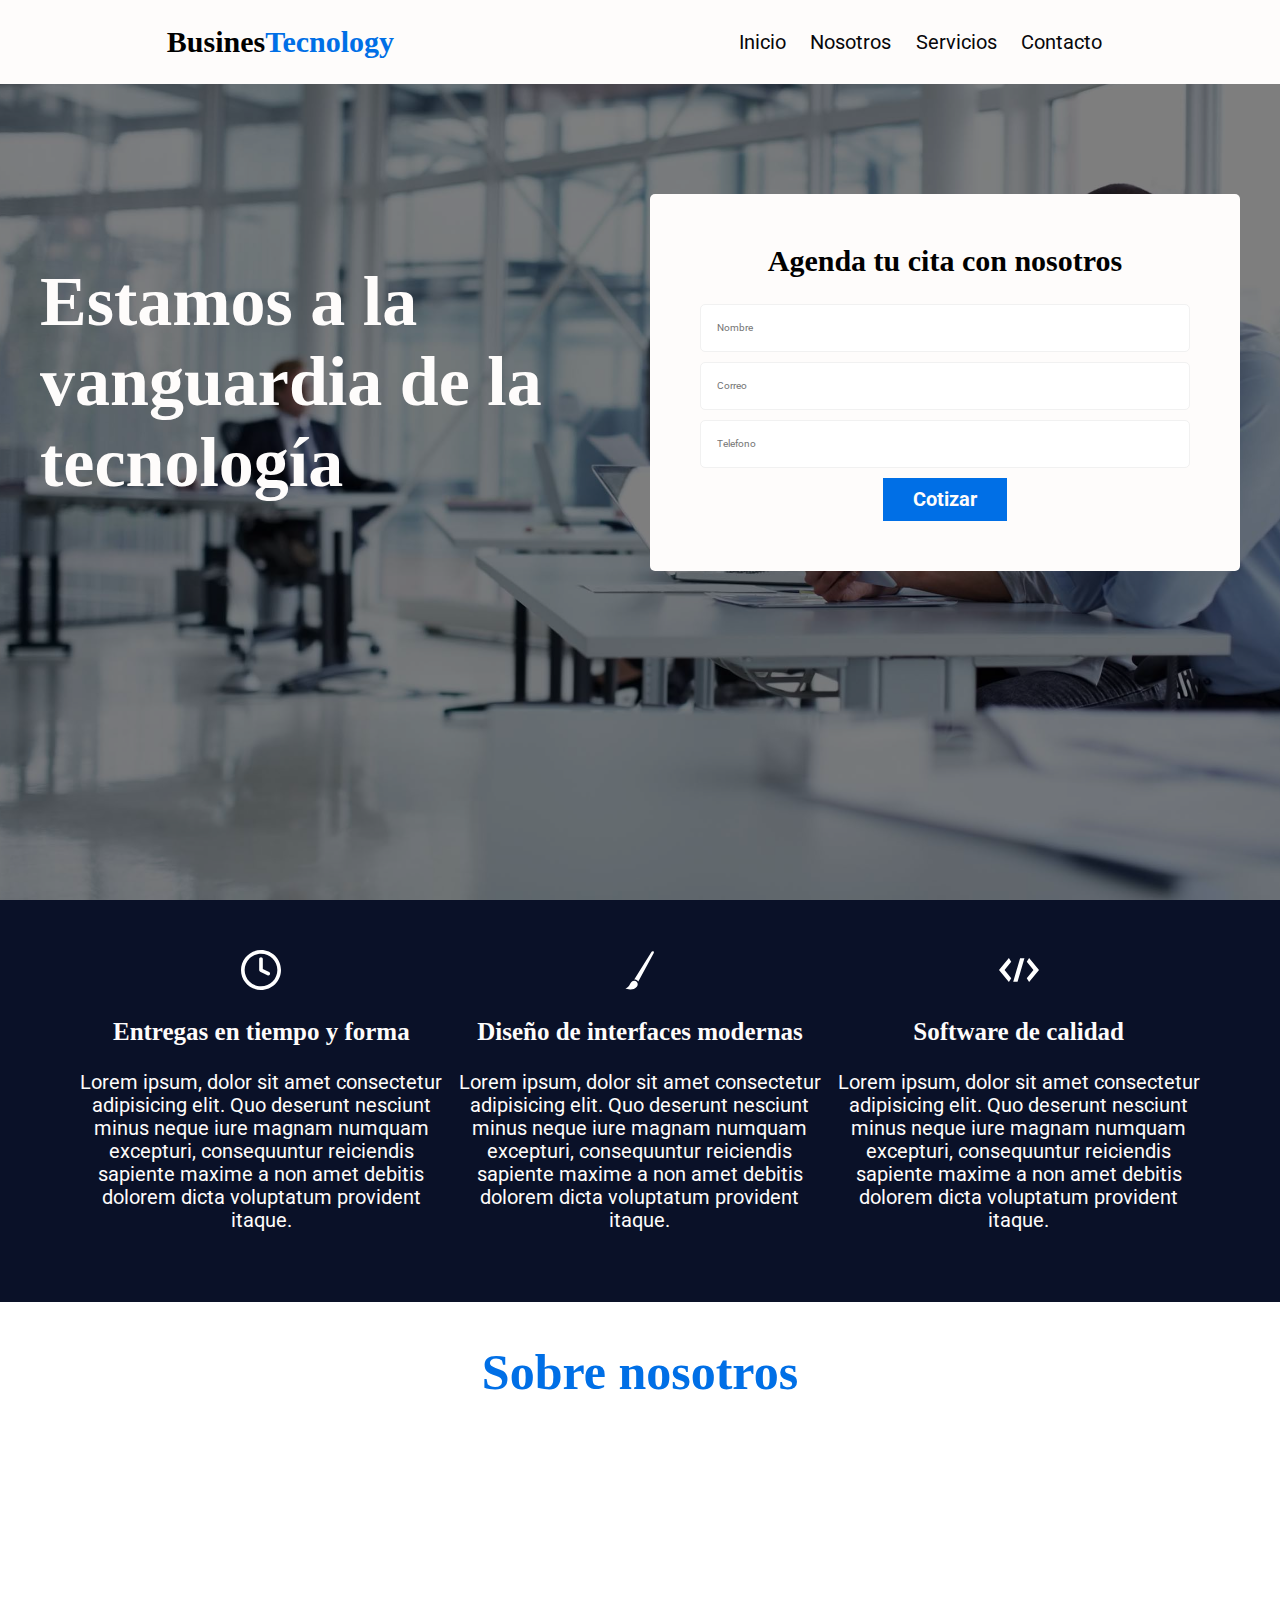
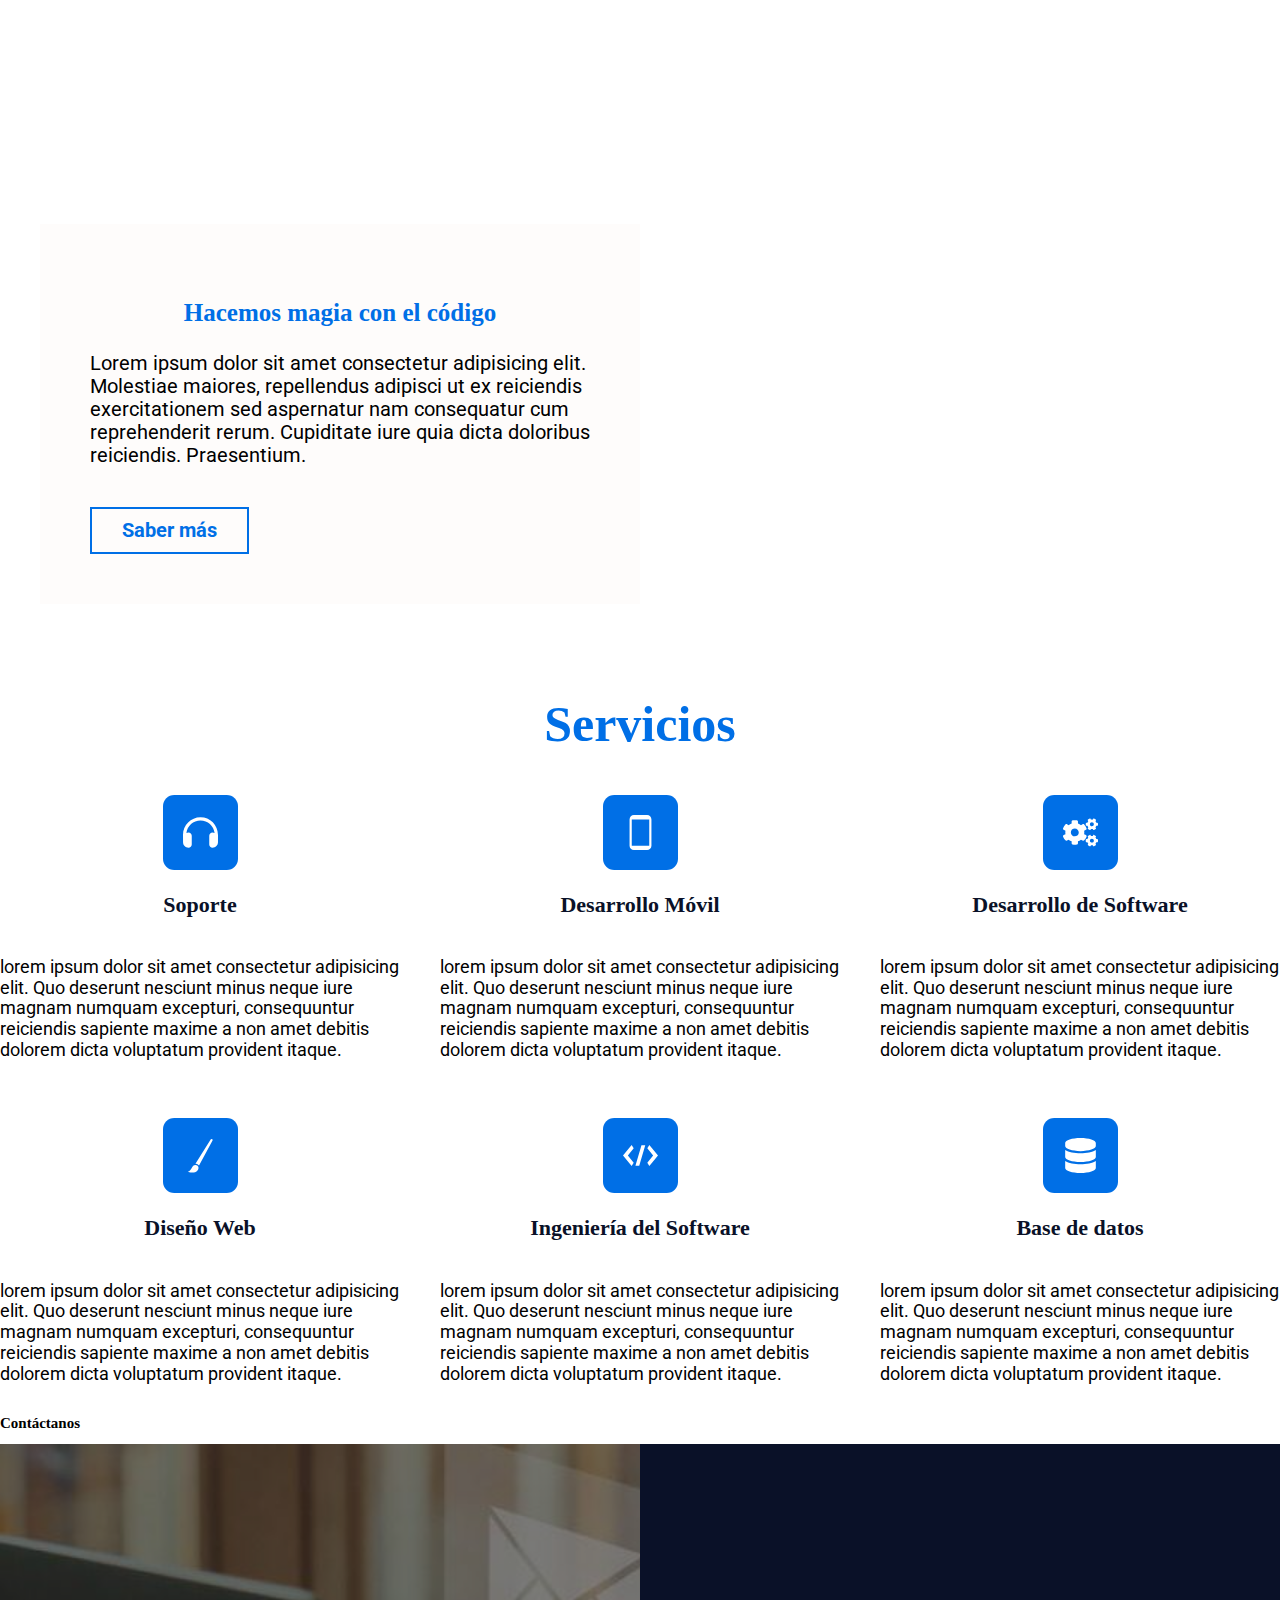
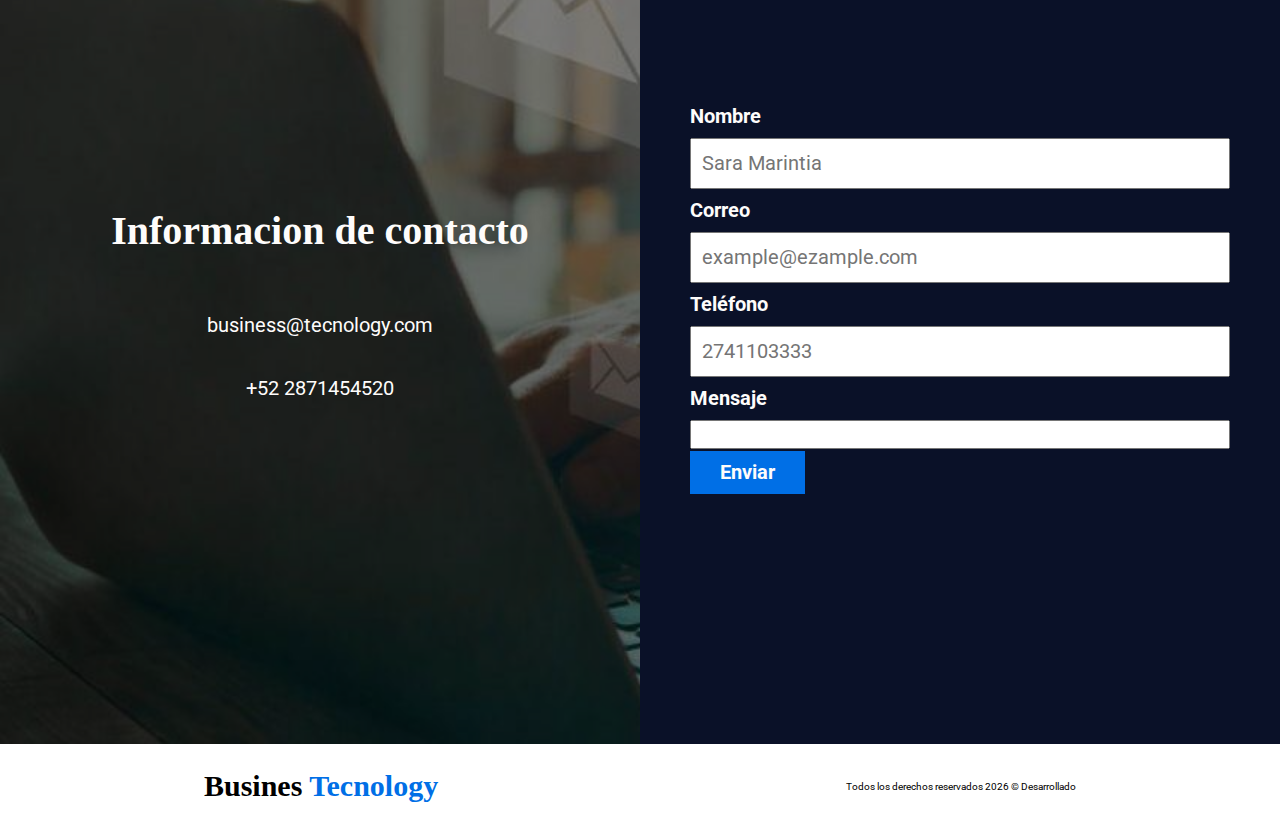
<file: SITIO-EMPRESA/index.html>
<!DOCTYPE html>
<html lang="es">

<head>
    <meta charset="UTF-8">
    <meta name="viewport" content="width=device-width, initial-scale=1.0">
    <meta http-equiv="X-UA-Compatible" content="ie-edge">
    <title>Mi empresa</title>
    <link rel="preconnect" href="https://fonts.googleapis.com">
    <link rel="preconnect" href="https://fonts.gstatic.com" crossorigin>
    <link href="https://fonts.googleapis.com/css2?family=Roboto:ital,wght@0,100..900;1,100..900&display=swap"rel="stylesheet">
    <link rel="stylesheet" href="CSS/normalize.css">
    <link rel="stylesheet" href="CSS/estilos.css">
</head>

<body>
    <header class="encabezado">
        <div class="contenido-navegacion">
            <div class="logo">
                <h2>Busines<span>Tecnology</span></h2>
            </div>
            <nav class="navegacion ocultar">
                <a href="#inicio">Inicio</a>
                <a href="#nosotros">Nosotros</a>
                <a href="#servicios">Servicios</a>
                <a href="#contacto">Contacto</a>
            </nav>
            <div class="hamburguesa">
                <span></span>
                <span></span>
                <span></span>
            </div>
        </div>
            <div class="contenido-encabezado contenedor" id="inicio">
                <div class="texto-encabezado">
                    <h1>Estamos a la vanguardia de la tecnología</h1>
                </div>
                <form class="formulario-encabezado">
                    <h2>Agenda tu cita con nosotros</h2>
                    <div class="input-encabezado">
                        <input type="text" placeholder="Nombre">
                    </div>
                    <div class="input-encabezado">
                        <input type="text" placeholder="Correo">
                    </div>
                    <div class="input-encabezado">
                        <input type="text" placeholder="Telefono">
                    </div>
                    <div  class="boton-encabezado">
                        <input class="btn azul" type="submit" value="Cotizar">
                    </div>

                </form>
            </div>
        </div>
    </header>
    <div class="ventajas">
        <div class="contenido-ventajas contenedor">
            <div class="ventaja">
                <img src="img/reloj.svg" alt="Reloj">
                <h3>Entregas en tiempo y forma</h3>
                <p> Lorem ipsum, dolor sit amet consectetur adipisicing elit. Quo deserunt nesciunt minus neque iure magnam numquam 
                    excepturi, consequuntur reiciendis sapiente maxime a non amet debitis dolorem dicta voluptatum provident itaque.</p>
            </div>
            <div class="ventaja">
                <img src="img/paint.svg" alt="Pincel">
                <h3>Diseño de interfaces modernas</h3>
                <p> Lorem ipsum, dolor sit amet consectetur adipisicing elit. Quo deserunt nesciunt minus neque iure magnam numquam 
                    excepturi, consequuntur reiciendis sapiente maxime a non amet debitis dolorem dicta voluptatum provident itaque.</p>
            </div>
            <div class="ventaja">
                <img src="img/code.svg" alt="Código">
                <h3>Software de calidad</h3>
                <p> Lorem ipsum, dolor sit amet consectetur adipisicing elit. Quo deserunt nesciunt minus neque iure magnam numquam 
                    excepturi, consequuntur reiciendis sapiente maxime a non amet debitis dolorem dicta voluptatum provident itaque.</p>
            </div>
        </div>
    </div>
    <section class="nosotros contenedor" id="nosotros">
        <h2>Sobre nosotros</h2>
        <div class="contenido-nosotros">
            <div class="texto-nosotros">
                <h3> Hacemos magia con el código</h3>
                <p> Lorem ipsum dolor sit amet consectetur adipisicing elit. Molestiae maiores, repellendus adipisci ut ex 
                    reiciendis exercitationem sed aspernatur nam consequatur cum reprehenderit rerum. Cupiditate iure quia 
                    dicta doloribus reiciendis. Praesentium.</p>
                    <a href="#" class="btn bordes">Saber más</a>
            </div>
        </div>
    </section>
    <section class="servicios">
        <h2>Servicios</h2>
        <div class="contenido-servicios" id="servicios">
            <div class="servicio">
                <img class="fas" src="img/headphones.svg" alt="Audifonos">
                <h3>Soporte</h3>
                <p>lorem ipsum dolor sit amet consectetur adipisicing elit. Quo deserunt nesciunt minus neque iure magnam numquam
                    excepturi, consequuntur reiciendis sapiente maxime a non amet debitis dolorem dicta voluptatum provident itaque.</p>
            </div>
            <div class="servicio">
                <img class="fas" src="img/phone.svg" alt="Teléfono">
                <h3>Desarrollo Móvil</h3>
                <p>lorem ipsum dolor sit amet consectetur adipisicing elit. Quo deserunt nesciunt minus neque iure magnam numquam
                    excepturi, consequuntur reiciendis sapiente maxime a non amet debitis dolorem dicta voluptatum provident itaque.</p>
            </div>
            <div class="servicio">
                <img class="fas" src="img/gears.svg" alt="Desarrollo de Software">
                <h3>Desarrollo de Software</h3>
                <p>lorem ipsum dolor sit amet consectetur adipisicing elit. Quo deserunt nesciunt minus neque iure magnam numquam
                    excepturi, consequuntur reiciendis sapiente maxime a non amet debitis dolorem dicta voluptatum provident itaque.</p>
            </div>
            <div class="servicio">
                <img class="fas" src="img/paint.svg" alt="Diseño web">
                <h3>Diseño Web</h3>
                <p>lorem ipsum dolor sit amet consectetur adipisicing elit. Quo deserunt nesciunt minus neque iure magnam numquam
                    excepturi, consequuntur reiciendis sapiente maxime a non amet debitis dolorem dicta voluptatum provident itaque.</p>
            </div>
            <div class="servicio">
                <img class="fas" src="img/code.svg" alt="Ingenieria del Software">
                <h3>Ingeniería del Software</h3>
                <p>lorem ipsum dolor sit amet consectetur adipisicing elit. Quo deserunt nesciunt minus neque iure magnam numquam
                    excepturi, consequuntur reiciendis sapiente maxime a non amet debitis dolorem dicta voluptatum provident itaque.</p>
            </div>
            <div class="servicio">
                <img class="fas" src="img/database.svg" alt="Base de Datos">
                <h3>Base de datos</h3>
                <p>lorem ipsum dolor sit amet consectetur adipisicing elit. Quo deserunt nesciunt minus neque iure magnam numquam
                    excepturi, consequuntur reiciendis sapiente maxime a non amet debitis dolorem dicta voluptatum provident itaque.</p>
            </div>
        </div>
    </section>
    <section class="Contacto">
        <h2>Contáctanos</h2>
        <div class="contenido-contacto" id="contacto">
            <div class="informacion-contacto">
                <h3>Informacion de contacto</h3>
                <p>business@tecnology.com</p>
                <p>+52 2871454520</p>
            </div>
            <form class="formulario-contacto">
                <div class="input-contacto">
                    <label for="nombre">Nombre</label>
                    <input type="text" id="nombre" placeholder="Sara Marintia">
                </div>
                <div class="input-contacto">
                    <label for="correo">Correo</label>
                    <input type="text" id="correo" placeholder="example@ezample.com">
                </div>
                <div class="input-contacto">
                    <label for="telefono">Teléfono</label>
                    <input type="text" id="nombre" placeholder="2741103333">
                </div>
                <div class="input-contacto">
                    <label for="mensaje">Mensaje</label>
                    <textarea></textarea>
                </div>
                <div class="input-contacto">
                    <input type="submit" value="Enviar" class="btn azul">
                </div>
            </form>
        </div>
    </section>
    <footer class="footer">
        <div class="logo">
            <h2>Busines <span>Tecnology</span></h2>
        </div>
        <p>Todos los derechos reservados <span class="fecha"></span> &copy; Desarrollado</p>
    </footer>
    <script src="js/app.js"></script>
</body>

</html>
</file>
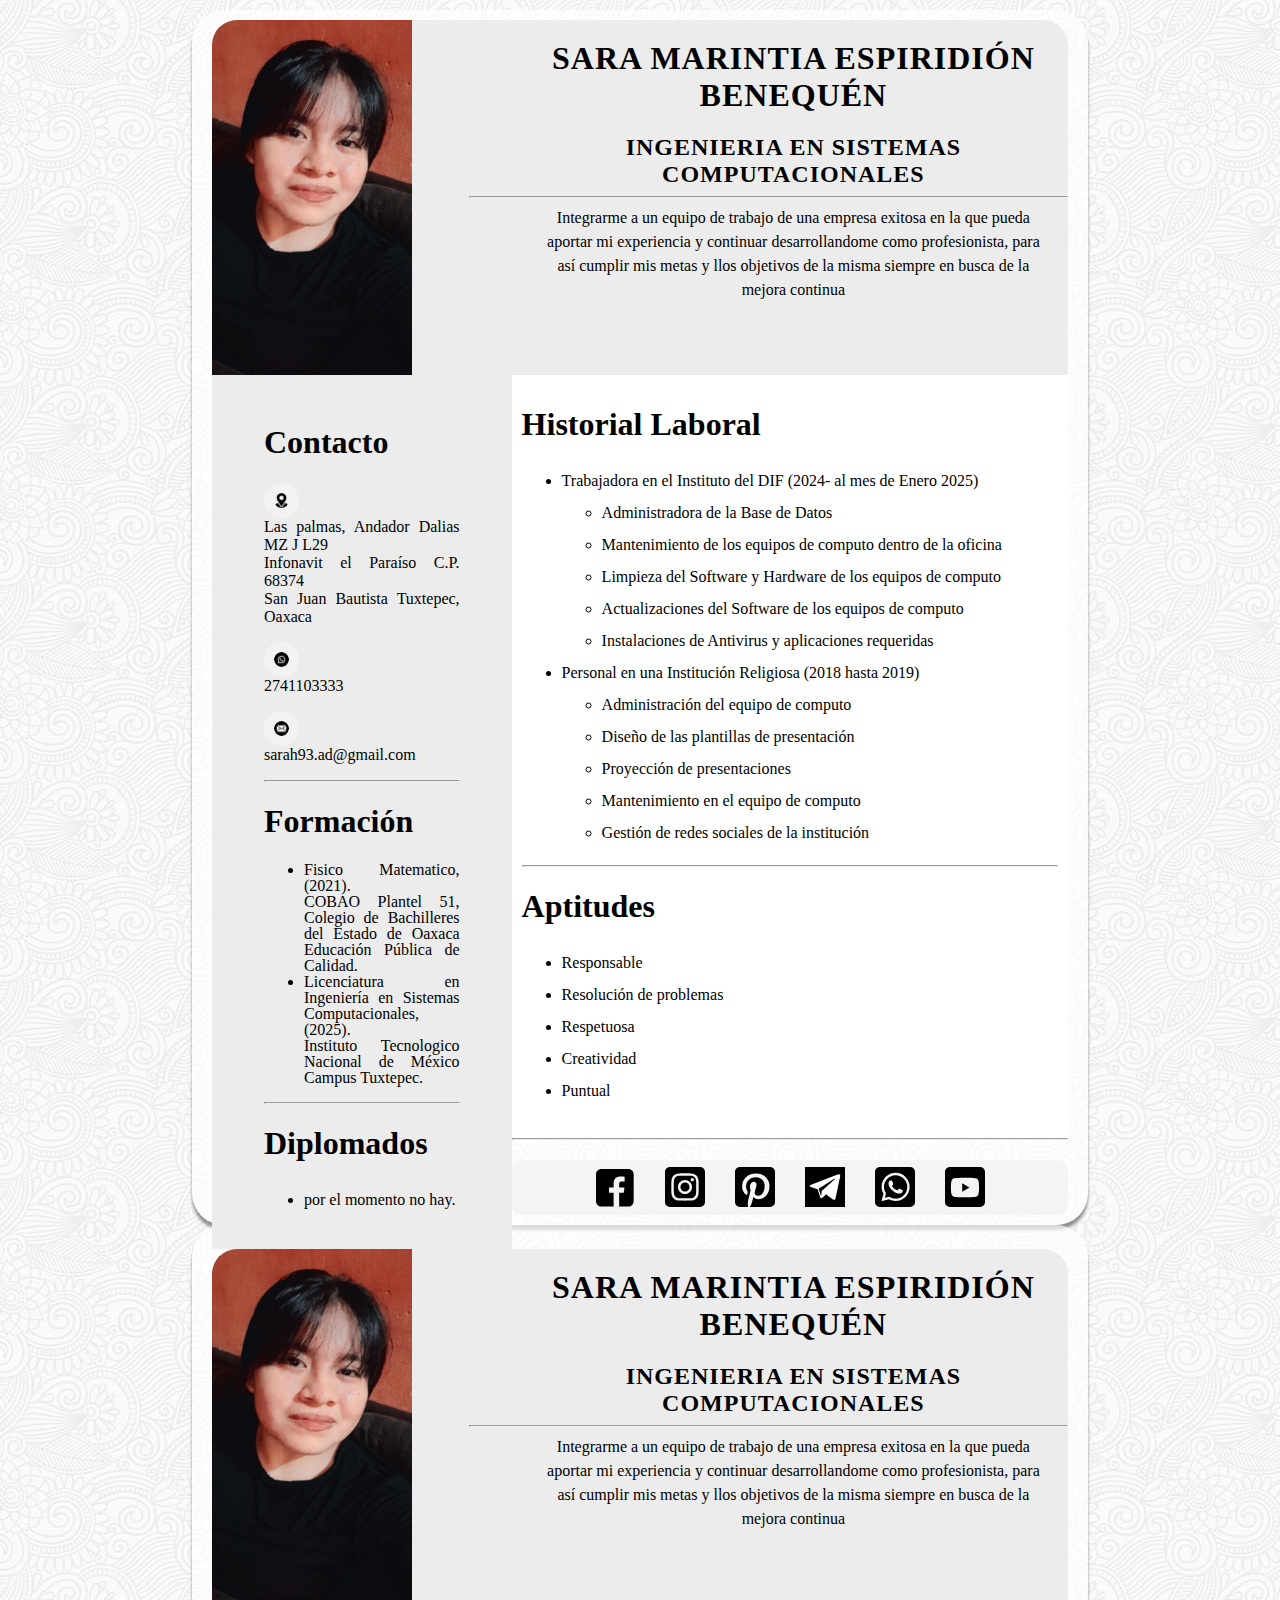
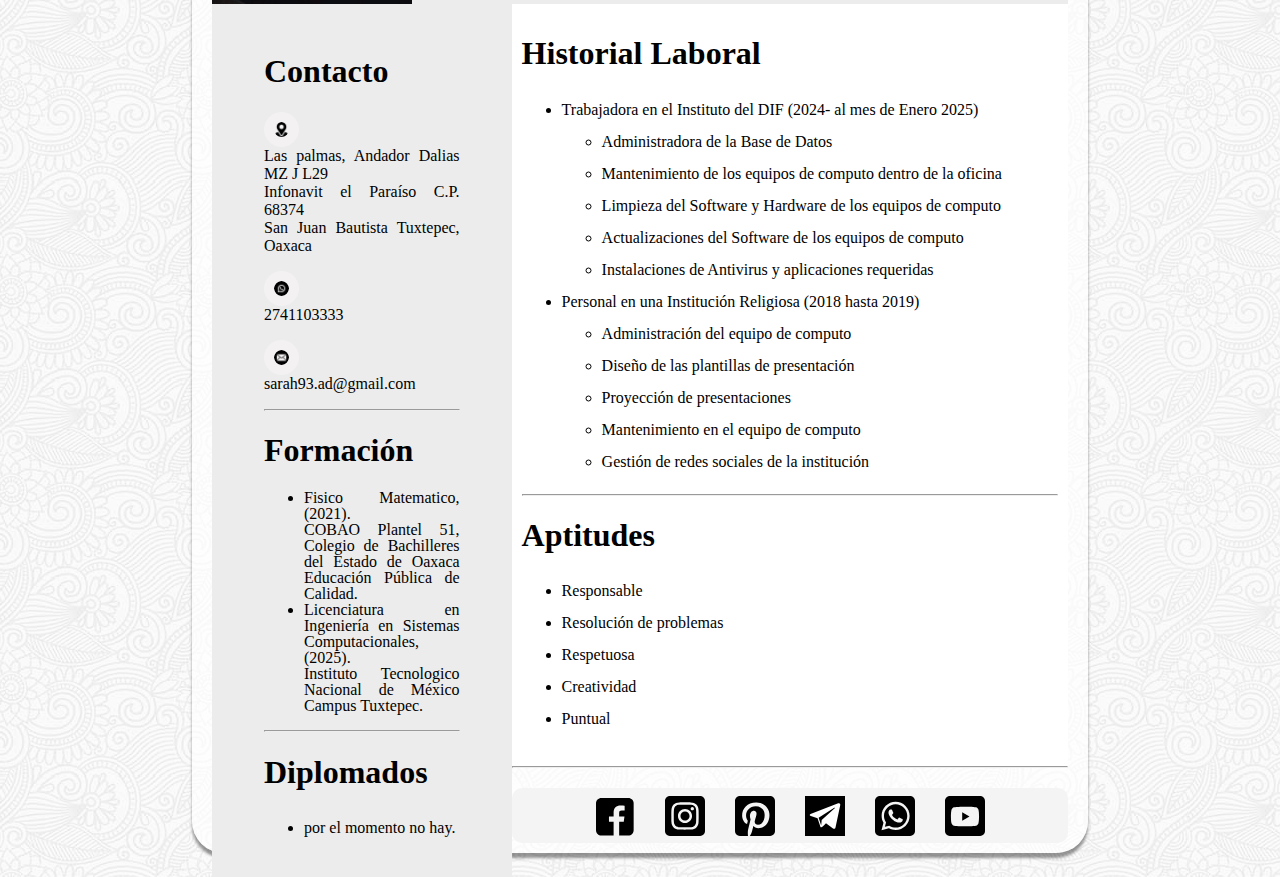
<file: CURRICULUM/cv.html>
<!DOCTYPE html>
<HTML lang="es">
<head>
	<meta charset="utf-8">
	<meta name="author" content="Sara Marintia Espiridión Benequén">
	<meta name="copyright" content="ITTUX 2025">
	<meta name="description" content="Currículum Vitae">
	<title>"Currículum Vitae"</title>
	<link rel="stylesheet" href="estilo.css">
</head>
<body>
<div class="contenedor">
	<header>
		<div class="divder">
		<h1>Sara Marintia Espiridión Benequén</h1>
		<h2>Ingenieria En Sistemas Computacionales</h2>
		<hr>
		<p>Integrarme a un equipo de trabajo de una empresa exitosa en la que pueda aportar mi experiencia y continuar 				desarrollandome como profesionista, para así cumplir mis metas y llos objetivos de la misma siempre en busca de la mejora 		continua</p>
		
		</div>
		<div class="divizq">
		<img class="imgizq" src="imagenes\fotito.webp">
		</div>
	</header>
	<section>

	<article>
	<h1>Historial Laboral</h1>
	<ul>
		<li>Trabajadora en el Instituto del DIF (2024- al mes de Enero 2025) 
		<ul>
			<li>Administradora de la Base de Datos</li>
			<li>Mantenimiento de los equipos de computo dentro de la oficina</li>
			<li>Limpieza del Software y Hardware de los equipos de computo</li>
			<li>Actualizaciones del Software de los equipos de computo</li>
			<li>Instalaciones de Antivirus y aplicaciones requeridas</li>
		</ul>
		</li>
		<li>Personal en una Institución Religiosa (2018 hasta 2019)
		<ul>
			<li>Administración del equipo de computo</li>
			<li>Diseño de las plantillas de presentación</li>
			<li>Proyección de presentaciones</li>
			<li>Mantenimiento en el equipo de computo</li>
			<li>Gestión de redes sociales de la institución</li>
		</ul>
		</li>
	</ul>
	</ul>
	<hr>

	<h1>Aptitudes</h1>
	<ul>
		<li>Responsable</li>
		<li>Resolución de problemas</li>
		<li>Respetuosa</li>
		<li>Creatividad</li>
		<li>Puntual</li>
	</ul>

	</article>
	</section>

	<aside>
		<blockquote>
		<h1>Contacto</h1>
			<p><img class="icon" src="imagenes/ubicacion.png">Las palmas, Andador Dalias MZ J L29<br>
				Infonavit el Paraíso C.P. 68374<br>
				San Juan Bautista Tuxtepec, Oaxaca</p>

			<p><img class="icon" src="imagenes/whatsapp.png">2741103333</p>

			<p><img class="icon" src="imagenes/correo.png">sarah93.ad@gmail.com</p>
			
			<hr>
			<h1>Formación</h1>
			<ul>
			<li class="listaside">Fisico Matematico, (2021).<br>
			COBAO Plantel 51, Colegio de Bachilleres del Estado de Oaxaca Educación Pública de Calidad.</li>
			
			<li class="listaside">Licenciatura en Ingeniería en Sistemas Computacionales, (2025).<br>
			Instituto Tecnologico Nacional de México Campus Tuxtepec.</li>
			</ul>

			<hr>
			<h1>Diplomados</h1>
			<ul>
			<li>por el momento no hay.<br></li>
			</ul>
		</blockquote>
	</aside>

<hr>
<footer>
    <div class="redes-sociales">
        <a href="https://www.facebook.com/sara.spiry.5/" target="_blank">
            <img src="iconos/face.svg" alt="Facebook">
        </a>
        <a href="https://www.instagram.com/s.m.spiridion_19" target="_blank">
            <img src="iconos/instagram.svg" alt="Instagram">
        </a>
        <a href="https://pin.it/7xPJQr5dp" target="_blank">
            <img src="iconos/pinterest.svg" alt="Pinterest">
        </a>
        <a href="https://web.telegram.org/k/" target="_blank">
            <img src="iconos/telegram.svg" alt="Telegram">
        </a>
        <a href="https://web.whatsapp.com/" target="_blank">
            <img src="iconos/whats.svg" alt="WhatsApp">
        </a>
        <a href="https://youtube.com/@espiridionbenequensaramari8557" target="_blank">
            <img src="iconos/youtube.svg" alt="YouTube">
        </a>
    </div>
</footer>
</div>
</body>
</html><!DOCTYPE html>
<HTML lang="es">
<head>
	<meta charset="utf-8">
	<meta name="author" content="Sara Marintia Espiridión Benequén">
	<meta name="copyright" content="ITTUX 2025">
	<meta name="description" content="Currículum Vitae">
	<title>"Currículum Vitae"</title>
	<link rel="stylesheet" href="estilo.css">
</head>
<body>
<div class="contenedor">
	<header>
		<div class="divder">
		<h1>Sara Marintia Espiridión Benequén</h1>
		<h2>Ingenieria En Sistemas Computacionales</h2>
		<hr>
		<p>Integrarme a un equipo de trabajo de una empresa exitosa en la que pueda aportar mi experiencia y continuar 				desarrollandome como profesionista, para así cumplir mis metas y llos objetivos de la misma siempre en busca de la mejora 		continua</p>
		
		</div>
		<div class="divizq">
		<img class="imgizq" src="imagenes\fotito.webp">
		</div>
	</header>
	<section>

	<article>
	<h1>Historial Laboral</h1>
	<ul>
		<li>Trabajadora en el Instituto del DIF (2024- al mes de Enero 2025) 
		<ul>
			<li>Administradora de la Base de Datos</li>
			<li>Mantenimiento de los equipos de computo dentro de la oficina</li>
			<li>Limpieza del Software y Hardware de los equipos de computo</li>
			<li>Actualizaciones del Software de los equipos de computo</li>
			<li>Instalaciones de Antivirus y aplicaciones requeridas</li>
		</ul>
		</li>
		<li>Personal en una Institución Religiosa (2018 hasta 2019)
		<ul>
			<li>Administración del equipo de computo</li>
			<li>Diseño de las plantillas de presentación</li>
			<li>Proyección de presentaciones</li>
			<li>Mantenimiento en el equipo de computo</li>
			<li>Gestión de redes sociales de la institución</li>
		</ul>
		</li>
	</ul>
	</ul>
	<hr>

	<h1>Aptitudes</h1>
	<ul>
		<li>Responsable</li>
		<li>Resolución de problemas</li>
		<li>Respetuosa</li>
		<li>Creatividad</li>
		<li>Puntual</li>
	</ul>

	</article>
	</section>

	<aside>
		<blockquote>
		<h1>Contacto</h1>
			<p><img class="icon" src="imagenes/ubicacion.png">Las palmas, Andador Dalias MZ J L29<br>
				Infonavit el Paraíso C.P. 68374<br>
				San Juan Bautista Tuxtepec, Oaxaca</p>

			<p><img class="icon" src="imagenes/whatsapp.png">2741103333</p>

			<p><img class="icon" src="imagenes/correo.png">sarah93.ad@gmail.com</p>
			
			<hr>
			<h1>Formación</h1>
			<ul>
			<li class="listaside">Fisico Matematico, (2021).<br>
			COBAO Plantel 51, Colegio de Bachilleres del Estado de Oaxaca Educación Pública de Calidad.</li>
			
			<li class="listaside">Licenciatura en Ingeniería en Sistemas Computacionales, (2025).<br>
			Instituto Tecnologico Nacional de México Campus Tuxtepec.</li>
			</ul>

			<hr>
			<h1>Diplomados</h1>
			<ul>
			<li>por el momento no hay.<br></li>
			</ul>
		</blockquote>
	</aside>

<hr>
<footer>
    <div class="redes-sociales">
        <a href="https://www.facebook.com/sara.spiry.5/" target="_blank">
            <img src="iconos/face.svg" alt="Facebook">
        </a>
        <a href="https://www.instagram.com/s.m.spiridion_19" target="_blank">
            <img src="iconos/instagram.svg" alt="Instagram">
        </a>
        <a href="https://pin.it/7xPJQr5dp" target="_blank">
            <img src="iconos/pinterest.svg" alt="Pinterest">
        </a>
        <a href="https://web.telegram.org/k/" target="_blank">
            <img src="iconos/telegram.svg" alt="Telegram">
        </a>
        <a href="https://web.whatsapp.com/" target="_blank">
            <img src="iconos/whats.svg" alt="WhatsApp">
        </a>
        <a href="https://youtube.com/@espiridionbenequensaramari8557" target="_blank">
            <img src="iconos/youtube.svg" alt="YouTube">
        </a>
    </div>
</footer>
</div>
</body>
</html>
</file>
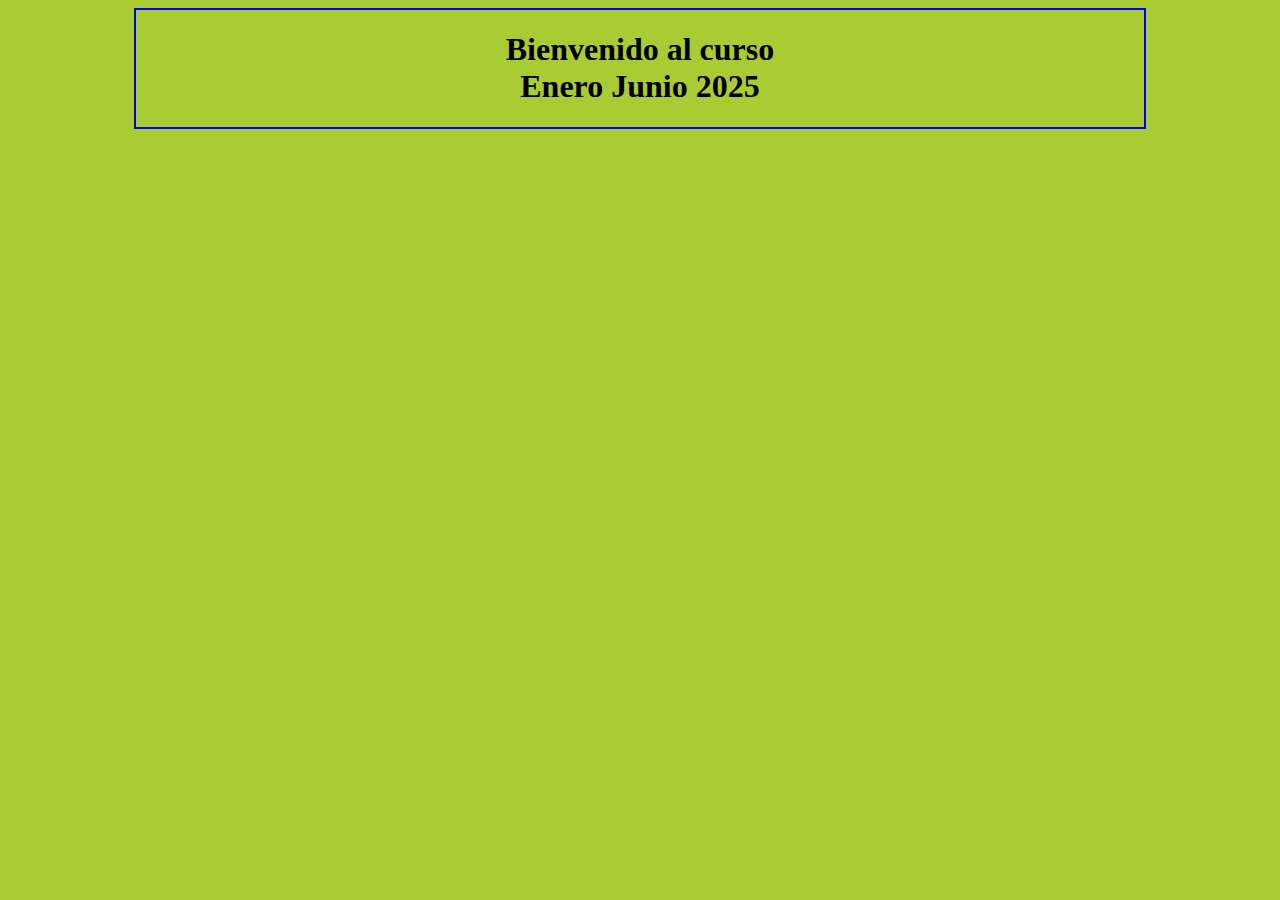
<file: CURRICULUM/ejercicio1.html>
<!DOCTYPE html>
<HTML lang="es">
<head>
	<meta charset="utf-8">
	<title>.::Primera página::.</title>
</head>
<body bgcolor="#aacc33">
<table width="80%" height="20%" align="center" cellspacing="0" cellpadding="0" border="1" bordercolor="#0000ff">
<tr>
<td align="center">
<h1>Bienvenido al curso<br>
	Enero Junio 2025
</h1>
</td>
</tr>
</table>
</body>
</html>
</file>
<file: SITIO-EMPRESA/CSS/estilos.css>
:root{
    --oscuro:#07070A;
    --azulOscuro:#0A1128;
    --azulClaro:#006FE6;
    --blanco:#FEFCFB;
    --titulos: "Josefin Sans", serif;
    --parrafos:'Roboto', serif;
}
h1{
    font-family: var(--titulos);
}

p{
    font-family: var(--parrafos);
}

html{
    box-sizing: border-box;
    font-size: 62.5%;
}
*,*::before, *::after{
    box-sizing: inherit;
}

.caja{
    background-color: var(--azulClaro);
}

/*Estilos goblales*/
h1,h2,h3{
    font-family: var(--titulos);
}
p,a{
    font-family: var(--parrafos);
}
/*Boton Cotizar*/
.ocultar{
    display: none;
}

.contenedor{
    margin: 0 auto;
    max-width: 120rem;
    width: 95%;
}
.btn{
    padding: 1rem 3rem;
    font-weight: bold;
    font-family: var(--parrafos);
    font-size: 2rem;
    border: none;
    color: var(--blanco);
}
.bordes{
    border: 2px solid var(--azulClaro);
    color: var(--azulClaro);
    text-decoration: none;
    display: block;
    text-align: center;
    transition: background-color .3s ease-in-out;
}
@media(min-width:768px){
    .bordes{
        display: inline-block;
        margin-top: 2rem;
    }
}
.bordes:hover{
    background-color: var(--azulClaro);
    color: var(--blanco);
}
.btn:hover{
    cursor: pointer;
}
.azul{
    background-color: var(--azulClaro);
}

@keyframes desplazamiento {
    /*desplazamiento inicial*/
    0%{
        transform: translateX(-100%);
    }
    100%{
        transform: translateX(0);
    }
}

/*Encabezado*/
.encabezado{
    background-image: url(../img/empresa.jpg);
    background-repeat: no-repeat;
    height: 100vh;
    min-height: 70rem;
    background-size: cover;
    background-position: center center;
    position: relative;
    z-index: 1;
}

@media(min-width:768px){
    .encabezado{
        background-attachment: fixed;
    }
}

.encabezado::before{
    content: '';
    position: absolute;
    top: 0;
    left: 0;
    right: 0;
    bottom: 0;
    background-color: rgba(0, 0, 0, .5);
    z-index: -1;
}

.logo h2{
    font-size: 3rem;
}
.logo h2 span{
    color: var(--azulClaro);
}

.contenido-navegacion{
    display: flex;
    align-items: center; /*alinear vertical*/
    justify-content: space-around;
    background-color: var(--blanco);
    box-shadow: 10px, 10px, 10px, -6px rgba(0, 0, 0, 0.45);
    position: fixed;
    top: 0;
    width: 100%;
    z-index: 2;
}

.navegacion{
    background-color: var(--blanco);
    position: absolute;
    left: 0;
    top: 70px;
    width: 100%;
    animation:desplazamiento .5s ease-in-out;
}

@media(min-width: 768px){
    .ocultar{
        display: inline;
    }
}
.navegacion a{
    display: block;
    font-size: 2rem;
    padding: 1.1rem;
    color: var(--oscuro);
    text-decoration: none;
    transition: background-color .3s ease-in-out;
}

.navegacion a:hover{
    background-color: var(--azulClaro);
    color: var(--blanco);
}

@media(min-width:768px){
    .navegacion a{
        display: inline;
    }
}
@media(min-width:768px){
    .navegacion{
        position: relative;
        top: unset;
        width: auto;
        background-color: unset;
        animation: unset;
    }
}
.hamburguesa span{
    width: 5rem;
    height: 1rem;
    border: 3px solid white;
    background-color: var(--oscuro);
    display: block;
}
@media(min-width: 768px){
    .hamburguesa{
        display: none;
    }
}

/*Contenido del encabezado*/
@media(min-width: 768px){
    .contenido-encabezado{
        display: flex;
        align-items: center;
        justify-content: space-between;
        height: 85%;
    }
    .contenido-encabezado, .formulario-encabezado{
        flex:0 0 calc(50% - 1rem);
    }
}

.texto-encabezado h1{
    font-size: 3rem;
    text-align: center;
    color: var(--blanco);
    padding-top: 8rem;
}
@media(min-width: 768px){
    .texto-encabezado h1{
        font-size: 7rem;
        text-align: left;
        padding-top: 0;
    }
}

.formulario-encabezado{
    background-color: var(--blanco);
    display: flex;
    flex-direction: column;
    align-items: center;
    padding: 5rem;
    border-radius: .5rem;
}

.formulario-encabezado h2{
    font-size: 3rem;
    text-align: center;
    margin-top: 0;
}
@media(min-width: 768px){
    .formulario-encabezado h2{
        font-size: 3rem;
    }
}
.input-encabezado{
    margin-bottom: 1rem;
    width: 100%;
}
.input-encabezado input{
    width: 100%;
    padding: 0 1.6rem;
    height: 4.8rem;
    border: 1px solid #f1f1f1;
    border-radius: .5rem;
    font-family: var(--parrafos);
    outline: none;
}

/*Ventajas*/
@media(min-width: 768px){
    .contenido-ventajas{
        display: grid;
        grid-template-columns: repeat(3,1fr);
        gap: 1.5rem;
    }
}
.ventajas{
    padding: 5rem;
    background-color: var(--azulOscuro);
}
.ventaja{
    color: var(--blanco);
    text-align: center;
}
.ventaja img{
    width: 4rem;
}
.ventaja h3{
    font-size: 2.5rem;
}
.ventaja p{
    font-size: 2rem;
}

/*Sección sobre nosotros*/
.nosotros h2{
    text-align: center;
    font-size: 4rem;
    color: var(--azulClaro);
}
@media(min-width:768px){
    .nosotros h2{
        font-size: 5rem;
    }
}
.contenido-nosotros{
    background-image: url(../img/empresa2.jpg);
    display: grid;
    grid-template-rows: repeat(2, 1fr);
    background-size: cover;
    background-position: center center;
}
@media (min-width:768px){
    .contenido-nosotros{
        grid-template-columns: repeat(2, 1fr);
        background-attachment: fixed;
    }
}
.texto-nosotros{
    padding: 4rem;
    grid-row: 2/3;
    background-color: var(--blanco);
}
@media(min-width:768px){
    .texto-nosotros{
        padding: 5rem;
    }
}
.texto-nosotros h3{
    font-size: 2.5rem;
    color: var(--azulClaro);
    text-align: center;
}
.texto-nosotros p{
    font-size: 2rem;
    text-align: center;
}
@media(min-width:768px){
    .texto-nosotros p{
        text-align: left;
    }
}

/*Sección Servicios*/
.servicios{
    padding-top: 5rem;
}
.servicios h2{
    font-size: 5rem;
    text-align: center;
    color: var(--azulClaro);
}
@media(min-width: 768px){
    .contenido-servicios{
        display: grid;
        grid-template-columns: repeat(3, 1fr);
        gap: 4rem;
    }
}
.servicio{
    display: flex;
    flex-direction: column;
    align-items: center;
}
.servicio img{
    background-color: var(--azulClaro);
    width: 7.5rem;
    height: 7.5rem;
    border-radius: 15%;
    display: flex;
    align-items: center;
    justify-content: center;
    padding: 2rem;
    box-shadow: 10px, 10px, 16px, -6px rgba(0, 0, 0, 0.45);
    transition: all .3s ease-in-out;
}
.servicio h3{
    font-size: 2.2rem;
    color: var(--azulOscuro);
}
.servicio p{
    font-size: 1.8rem;
    text-align: center;
}
@media(min-width: 768px){
    .servicio p{
        text-align: left;
    }
}
@media(min-width: 768px){
    .servicio:hover{
        cursor: pointer;
    }
    .servicio:hover .fas{
        background-color: var(--azulOscuro);
    }
}


/*Sección Contacto*/
.contacto{
    padding-top: 5rem;
}
.contacto h2{
    text-align: center;
    color: var(--azulClaro);
    font-size: 5rem;
}
@media(min-width:768px){
    .contenido-contacto{
        display: grid;
        grid-template-columns: repeat(2, 1fr);
    }
}
.informacion-contacto{
    background-image: url('../img/empresa5.jpeg');
    background-size: cover;
    background-repeat: no-repeat;
    position: relative;
    z-index: -1;
    height: auto;
    display: flex;
    flex-direction: column;
    align-items: center;
    justify-content: center;
}
@media(min-width:768px){
    .informacion-contacto{
        height: 100vh;
    }
}
.informacion-contacto::before{
    content: '';
    position: absolute;
    top: 0;
    left: 0;
    bottom: 0;
    right: 0;
    background-color: rgba(0, 0, 0, 0.5);
    z-index: -1;
}
.informacion-contacto h3{
    font-size: 4rem;
    text-align: center;
}
.informacion-contacto p{
    font-size: 2rem;
}
.informacion-contacto h3, .informacion-contacto p{
    color: var(--blanco);
}
.formulario-contacto{
    padding: 5rem;
    display: flex;
    flex-direction: column;
    justify-content: center;
    background-color: var(--azulOscuro);
}
.input-contacto label{
    color: var(--blanco);
    font-family: var(--parrafos);
    display: block;
    margin: 1rem 0;
    font-weight: bold;
    font-size: 2rem;
}
.input-contacto input{
    padding: 1.2rem 1rem;
    font-family: var(--parrafos);
    font-size: 2rem;
}
.input-contacto input, .input-contacto textarea{
    width: 100%;
    outline: none;
}
.input-contacto textarea{
    resize: none;
}
.input-contacto input[type="Submit"]{
    width: auto;
    padding: 1rem 3rem;
    transition: background-color .3s ease-in-out;
}
.input-contacto input[type="Submit"]:hover{
    background-color: var(--blanco);
    color: var(--azulClaro);
}
.footer .logo h2, .footer p{
    text-align: center;
}
@media(min-width:768px){
    .footer{
        display: flex;
        align-items: center;
        justify-content: space-around;
    }
}
</file>
<file: CURRICULUM/estilo.css>
body
{
background-image:url(imagenes/symphony.png);
margin: 10px auto;
width:70%;
font-family: "Roboto";
}
header{
width:100%; /*Establecemos que el header abarque el 100% del documento */
overflow:hidden; /*Eliminamos errores de float*/
background-color: #ececec;
margin-bottom:0px;
padding: 0px;
border-radius: 25px 25px 0px 0px; /*superior, derecho inferior, izquierdo*/
border-style: none;
}
header>div>h1,h2
{
font-family: "Roboto";
letter-spacing: 1px;
text-transform: uppercase;
font-weight:bold;
text-align: center;
margin: 20px 20px 0px 70px;
}
header>div>p
{
font-family: "Roboto";
text-align: center;
margin: auto;
size: 14px;
margin: 0px 20px 0px 70px;
line-height: 1.5;
}
.divizq{
float: left;
width: 30%;
margin-top: 0px;
align-content: center;

}
.divder{
float: right;
width: 70%;
margin-top: auto;
text-align:center;
align-content: center;

}
.imgizq
{
float:left;
padding: 0px 0px 0px 0px; /*superior,, derecho, inferior, izquierdo*/
width: 200px;
height: 355px;
margin-top:0px;
}
li
{
font-family: "Roboto";
text-align: justify;
margin: auto;
size: 10px;
line-height: 2;
}
.listaside
{
font-family: "Roboto";
text-align: justify;
margin: auto;
size: 10px;
line-height: 1;
}
section
{
float: right;
width: 65%;
text-align:justify;
margin-top: 0px;
background-color: #fff;
}
article{
margin-bottom: 5px;
padding: 10px;
border-radius: 10px 10px 10px 10px;
border-style: solid;
border-width: 0px;
background-color: #fff;
}
aside{
float: left;
width: 35%;
text-align: justify;
margin-top: 0px;
background-color: #ececec;
}
blockquote
{
margin-bottom: 5px;
padding: 10px;
border-radius: 10px 10px 10px 10px;
border-style: solid;
border-width: 2px;
border-color: #ececec;
background-color:#ececec;
}

/*Solo esto esta diferente a lo de la profa*/
.icon {
    width: 15px;  /* Aumenta el tamaño del ícono */
    height: 15px;
    padding: 10px;  /* Espaciado interno más grande */
    background-color: rgb(243, 241, 241);
    border-radius: 100%;  /* Sigue siendo un círculo */
    display: flex;  /* Asegura que el contenido esté centrado */
    align-items: center;
    justify-content: center;
    margin-right: 15px;  /* Aumenta el espacio entre el icono y el texto */
}

/*Esto es la tarea*/
.redes-sociales {
    display: flex;
    justify-content: center;
    align-items: center;
    gap: 20px; /* Espacio entre íconos */
    padding: 20px;
    margin-top: 20px;
    background-color: #f4f4f4;
    border-radius: 10px;
}
.redes-sociales a {
    display: flex;
    align-items: center;
    justify-content: center;
    width: 50px;  /* Tamaño uniforme del contenedor */
    height: 15px;
}
.redes-sociales a img {
    width: 40px;  /* Tamaño uniforme de los íconos */
    height: 40px;
    object-fit: contain; /* Asegura que la imagen se ajuste sin deformarse */
    transition: transform 0.3s ease-in-out;
}

.redes-sociales a img:hover {
    transform: scale(1.2); /* Efecto de zoom al pasar el mouse */
}

.contenedor
{
 padding: 10px 20px 10px 20px; /*Superior, derecho, inferior, izquierdo*/
 background: rgba(255, 255, 255, 0.67);
 border-radius: 2em; /*redondea el borde*/
 box-shadow: 0px 5px 3px rgba(0,0,0, .4);
}
</file>
